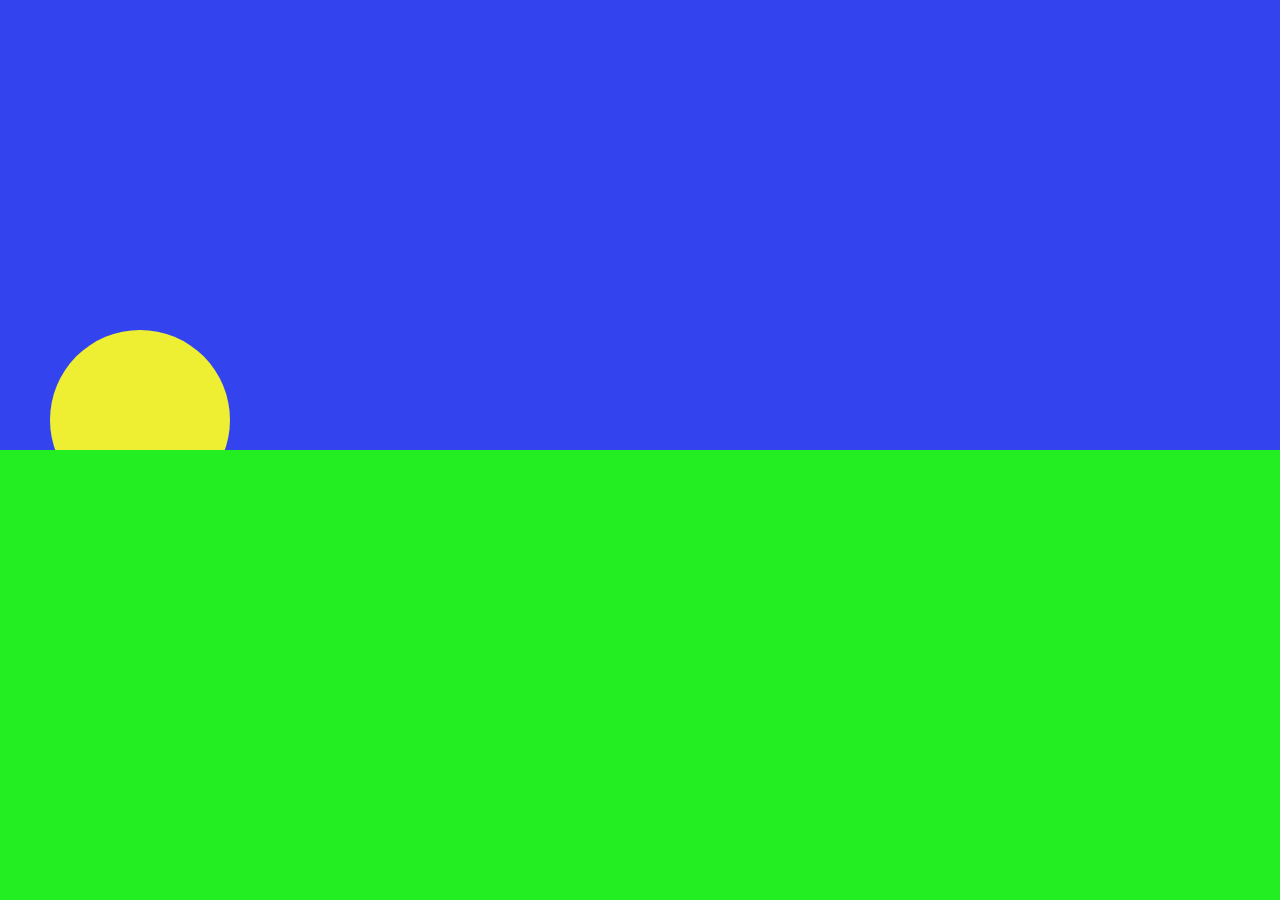
<file: party/index.html>
<!DOCTYPE html>
<html>
  <head>
    <title>Wack-a-mole</title>
  </head>
  <canvas></canvas>
  <body>
    
  </body> 
  <script src="../js/atom.js"></script> 
  <script src="game.js"></script>
</html>
</file>
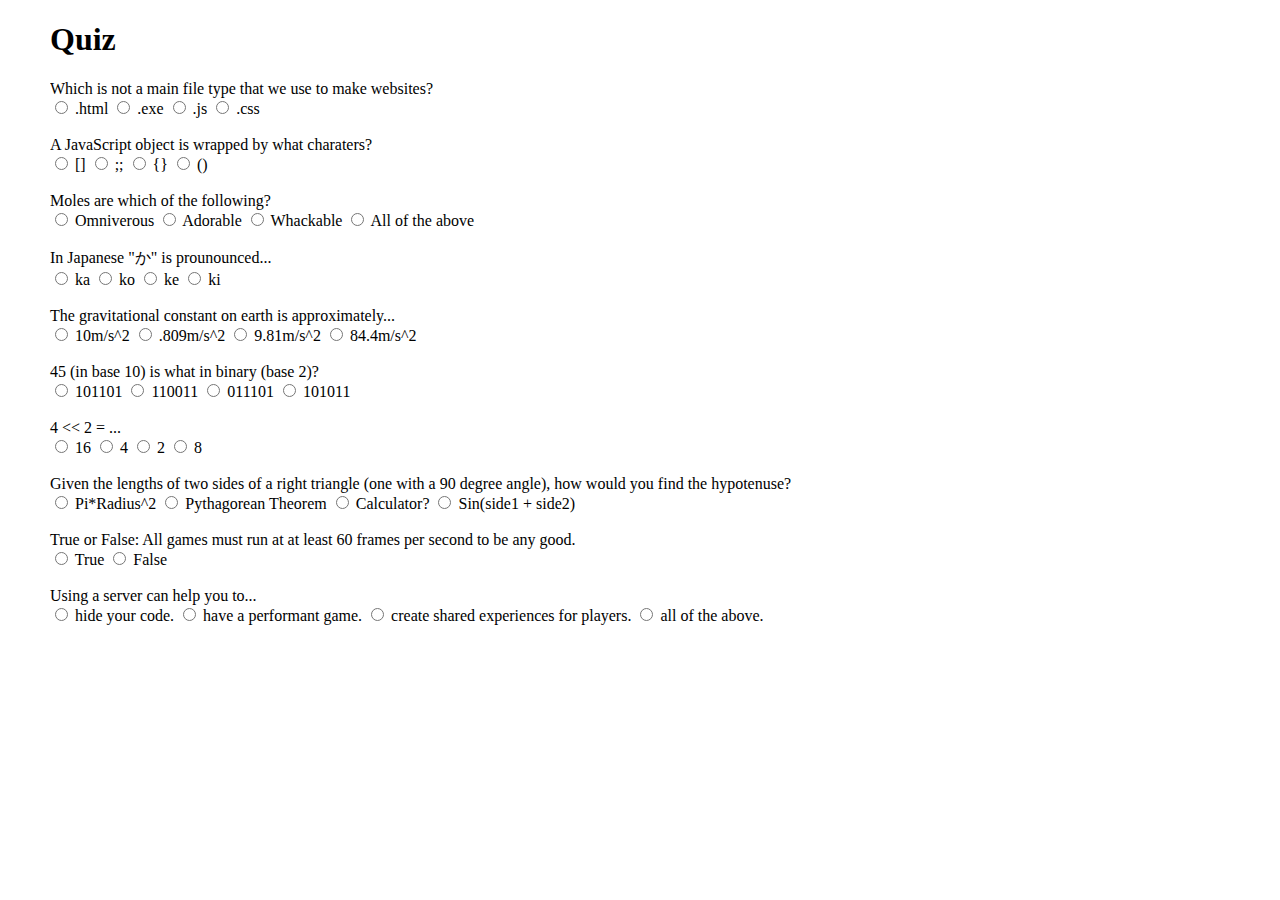
<file: quiz/index.html>
<!DOCTYPE html>
<html>
  <head>
    <meta charset="utf-8">
    <title>Quiz</title>
    <link rel="stylesheet" type="text/css" href="main.css">
  </head>
  <body onclick="checkAnswers();">
    <h1>Quiz</h1>
    <div id="quiz">
<div id="question1">
        <div class="question">Which is not a main file type that we use to make websites?</div>
        <input type="radio" name="question1" value="a"/>
        <label>.html</label>
        <input type="radio" name="question1" value="b"/>
        <label>.exe</label>
        <input type="radio" name="question1" value="c"/>
        <label>.js</label>
        <input type="radio" name="question1" value="d"/>
        <label>.css</label>
      </div>
      <br />
      <div id="question2">
        <div class="question">A JavaScript object is wrapped by what charaters?</div>
        <input type="radio" name="question2" value="a"/>
        <label>[]</label>
        <input type="radio" name="question2" value="b"/>
        <label>;;</label>
        <input type="radio" name="question2" value="c"/>
        <label>{}</label>
        <input type="radio" name="question2" value="d"/>
        <label>()</label>
      </div>
      <br />
      <div id="question3">
        <div class="question">Moles are which of the following?</div>
        <input type="radio" name="question3" value="a"/>
        <label>Omniverous</label>
        <input type="radio" name="question3" value="b"/>
        <label>Adorable</label>
        <input type="radio" name="question3" value="c"/>
        <label>Whackable</label>
        <input type="radio" name="question3" value="d"/>
        <label>All of the above</label>
      </div>
      <br />
      <div id="question4">
        <div class="question">In Japanese "か" is prounounced...</div>
        <input type="radio" name="question4" value="a"/>
        <label>ka</label>
        <input type="radio" name="question4" value="b"/>
        <label>ko</label>
        <input type="radio" name="question4" value="c"/>
        <label>ke</label>
        <input type="radio" name="question4" value="d"/>
        <label>ki</label>
      </div>
      <br />
      <div id="question5">
        <div class="question">The gravitational constant on earth is approximately...</div>
        <input type="radio" name="question5" value="a"/>
        <label>10m/s^2</label>
        <input type="radio" name="question5" value="b"/>
        <label>.809m/s^2</label>
        <input type="radio" name="question5" value="c"/>
        <label>9.81m/s^2</label>
        <input type="radio" name="question5" value="d"/>
        <label>84.4m/s^2</label>
      </div>
      <br />
      <div id="question6">
        <div class="question">45 (in base 10) is what in binary (base 2)?</div>
        <input type="radio" name="question6" value="a"/>
        <label>101101</label>
        <input type="radio" name="question6" value="b"/>
        <label>110011</label>
        <input type="radio" name="question6" value="c"/>
        <label>011101</label>
        <input type="radio" name="question6" value="d"/>
        <label>101011</label>
      </div>
      <br />
      <div id="question7">
        <div class="question">4 << 2 = ...</div>
        <input type="radio" name="question7" value="a"/>
        <label>16</label>
        <input type="radio" name="question7" value="b"/>
        <label>4</label>
        <input type="radio" name="question7" value="c"/>
        <label>2</label>
        <input type="radio" name="question7" value="d"/>
        <label>8</label>
      </div>
      <br />
      <div id="question8">
        <div class="question">Given the lengths of two sides of a right triangle (one with a 90 degree angle), how would you find the hypotenuse?</div>
        <input type="radio" name="question8" value="a"/>
        <label>Pi*Radius^2</label>
        <input type="radio" name="question8" value="b"/>
        <label>Pythagorean Theorem</label>
        <input type="radio" name="question8" value="c"/>
        <label>Calculator?</label>
        <input type="radio" name="question8" value="d"/>
        <label>Sin(side1 + side2)</label>
      </div>
      <br />
      <div id="question9">
        <div class="question">True or False: All games must run at at least 60 frames per second to be any good.</div>
        <input type="radio" name="question9" value="a"/>
        <label>True</label>
        <input type="radio" name="question9" value="b"/>
        <label>False</label>
      </div>
      <br />
      <div id="question10">
        <div class="question">Using a server can help you to...</div>
        <input type="radio" name="question10" value="a"/>
        <label>hide your code.</label>
        <input type="radio" name="question10" value="b"/>
        <label>have a performant game.</label>
        <input type="radio" name="question10" value="c"/>
        <label>create shared experiences for players.</label>
        <input type="radio" name="question10" value="d"/>
        <label>all of the above.</label>
        </div>
    </div>
    
    <script type="text/javascript" src="jquery.js"></script>
    <script type="text/javascript" src="impress.js"></script>
    <canvas></canvas>
    <script type="text/javascript" src="atom.js"></script>
    <script type="text/javascript" src="easel.js"></script>
    <script type="text/javascript" src="melon.js"></script>
    <script type="text/javascript" src="yabble.js"></script>
    <script type="text/javascript" src="jquery.gamequery.js"></script>
    <script type="text/javascript" src="jaws.js"></script>
    <script type="text/javascript" src="enchant.js"></script>
    <script type="text/javascript" src="crafty.js"></script>
    <script type="text/javascript" src="game.js"></script>

  </body> 
</html>
</file>
<file: quiz/main.css>
#question1, #question2, #question3, #question4, #question5, #question6, #question7, #question8, #question9, #question10 {
  display: none;
}
body {
  margin-left: 50px;
}

canvas {
  display: none;
}

.correct {
  background-color: #24399f;
  color: white;
}
</file>
